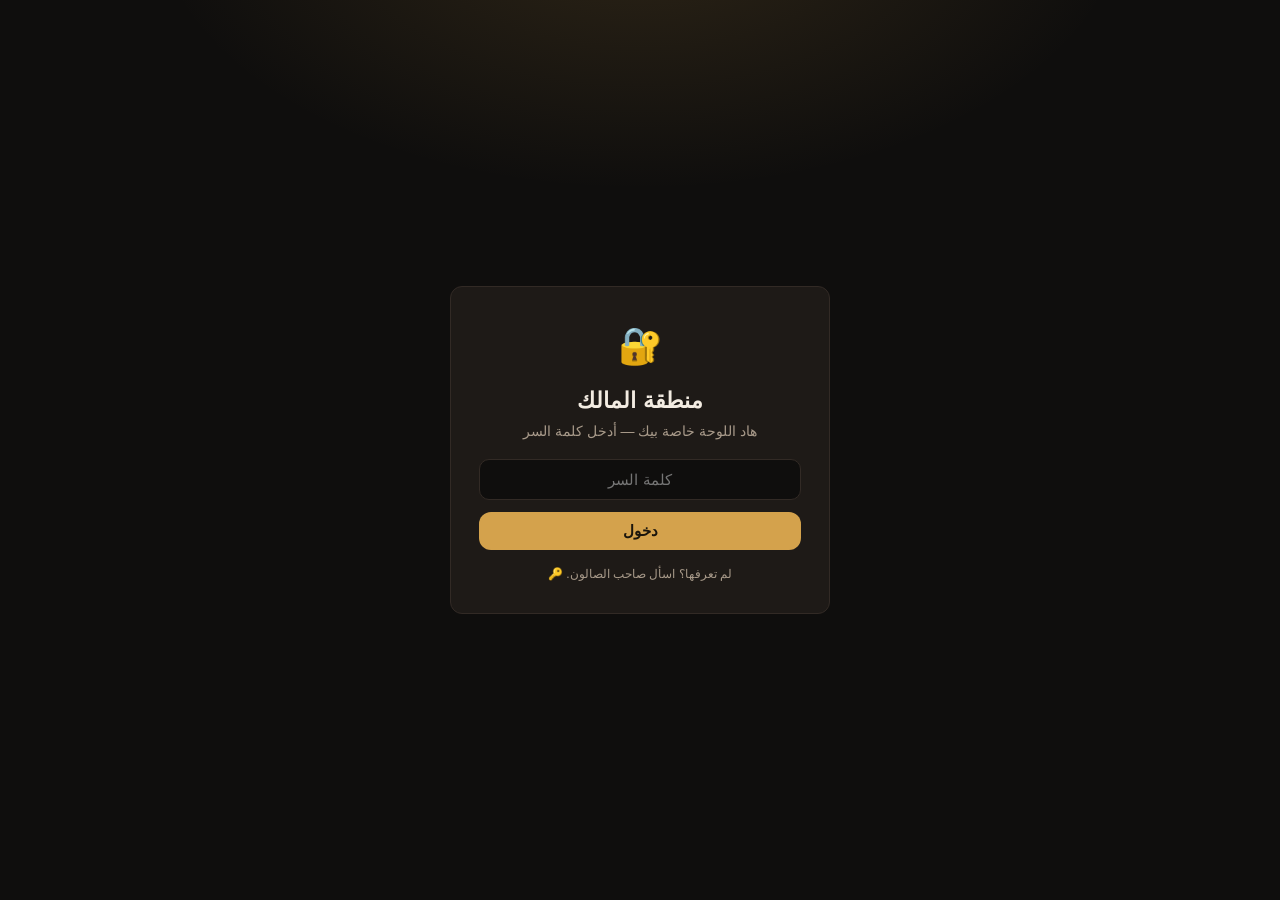
<file: admin.html>
<!DOCTYPE html>
<html lang="ar" dir="rtl">
<head>
  <meta charset="UTF-8">
  <meta name="viewport" content="width=device-width, initial-scale=1.0">
  <title>لوحة الإدارة — Barbero Taiib</title>
  <link rel="stylesheet" href="css/style.css">
  <link rel="icon" href="data:image/svg+xml,<svg xmlns='http://www.w3.org/2000/svg' viewBox='0 0 100 100'><text y='.9em' font-size='90'>🗂️</text></svg>">
</head>
<body>

<header>
  <div class="container nav">
    <div class="brand">🗂️ Barbero <span>Taiib</span> — الإدارة</div>
    <nav class="nav-links" id="adminNav" style="display:none;">
      <a href="index.html">الموقع</a>
      <a href="#" id="changePass">🔑 تغيير كلمة السر</a>
      <a href="#" id="logoutBtn">خروج</a>
    </nav>
  </div>
</header>

<!-- Login screen -->
<div class="login-screen" id="loginScreen">
  <div class="login-card form-card">
    <div style="text-align:center;margin-bottom:16px;">
      <div style="font-size:36px;">🔐</div>
      <h1 style="font-size:22px;margin-top:6px;">منطقة المالك</h1>
      <p style="color:var(--muted);font-size:14px;">هاد اللوحة خاصة بيك — أدخل كلمة السر</p>
    </div>
    <input id="loginPass" type="password" placeholder="كلمة السر" dir="ltr" style="text-align:center;">
    <button class="btn" id="loginBtn" style="width:100%;margin-top:12px;">دخول</button>
    <p id="loginErr" style="color:var(--red);font-size:13px;margin-top:10px;text-align:center;"></p>
    <p style="font-size:12px;color:var(--muted);text-align:center;margin-top:14px;">لم تعرفها؟ اسأل صاحب الصالون. 🔑</p>
  </div>
</div>

<main class="container" id="adminMain" style="display:none;">
  <div class="tabs" id="tabs">
    <button class="tab active" data-tab="requests">📋 الطلبات</button>
    <button class="tab" data-tab="services">💰 الخدمات والأسعار</button>
    <button class="tab" data-tab="gallery">📸 الصور</button>
  </div>

  <!-- ============ TAB: Requests ============ -->
  <section class="tab-panel active" id="tab-requests">
    <div class="admin-head">
      <h1>طلبات الحجز</h1>
      <div class="stats" id="stats">
        <div class="stat"><div class="num" id="cTotal">0</div><div class="lbl">الكل</div></div>
        <div class="stat"><div class="num" id="cPending">0</div><div class="lbl">قيد الانتظار</div></div>
        <div class="stat"><div class="num" id="cConfirmed">0</div><div class="lbl">مؤكد</div></div>
        <div class="stat"><div class="num" id="cCompleted">0</div><div class="lbl">مكتمل</div></div>
        <div class="stat"><div class="num" id="cCancelled">0</div><div class="lbl">ملغي</div></div>
      </div>
    </div>

    <div class="filters">
      <input class="search-box" id="search" type="search" placeholder="بحث بالاسم أو رقم الهاتف...">
      <select id="filterStatus">
        <option value="">كل الحالات</option>
        <option value="Pending">قيد الانتظار</option>
        <option value="Confirmed">مؤكد</option>
        <option value="Completed">مكتمل</option>
        <option value="Cancelled">ملغي</option>
      </select>
      <label style="display:flex;align-items:center;gap:6px;font-size:13px;">
        <input type="checkbox" id="autoWa" checked> فتح واتساب تلقائياً عند تغيير الحالة
      </label>
      <button class="btn ghost btn-sm" id="eraseAll" style="margin-right:auto;">🗑 مسح الكل</button>
    </div>

    <div class="table-wrap">
      <table>
        <thead>
          <tr>
            <th>رقم الطلب</th>
            <th>الاسم</th>
            <th>رقم الهاتف</th>
            <th>الخدمة</th>
            <th>التاريخ والوقت</th>
            <th>الحالة</th>
            <th>الإجراءات</th>
          </tr>
        </thead>
        <tbody id="ordersBody">
          <tr class="empty"><td colspan="7">لا توجد طلبات بعد.</td></tr>
        </tbody>
      </table>
    </div>
  </section>

  <!-- ============ TAB: Services & Prices ============ -->
  <section class="tab-panel" id="tab-services">
    <h2>الخدمات والأسعار</h2>
    <p style="color:var(--muted);margin-bottom:16px;">
      💰 عدّل الأسعار والصور هنا، ومبعد عافط "حفظ" — التغييرات كيظهرو على الصفحة الرئيسية فوراً.
    </p>
    <div class="table-wrap">
      <table>
        <thead>
          <tr><th>الخدمة</th><th>الاسم المعروض</th><th>السعر</th><th>رابط الصورة</th></tr>
        </thead>
        <tbody id="servicesBody"></tbody>
      </table>
    </div>
    <div style="margin-top:16px;display:flex;gap:10px;flex-wrap:wrap;">
      <button class="btn btn-green" id="saveServices">💾 حفظ الخدمات والأسعار</button>
      <button class="btn ghost" id="resetServices">↩️ الرجوع للأسعار الافتراضية</button>
      <span id="servicesMsg" style="color:var(--green);font-size:13px;align-self:center;"></span>
    </div>
  </section>

  <!-- ============ TAB: Gallery ============ -->
  <section class="tab-panel" id="tab-gallery">
    <h2>معرض الصور (ديالك)</h2>
    <p style="color:var(--muted);margin-bottom:16px;">
      📸 ناشر تصاور ديالك ب 2 طرق: بواسطة <b>رابط صورة</b> (أفضل) ولا رفع ملف من الحاسوب. فور الحفظ، كيظهرو في قسم "من داخل الصالون" فالصفحة الرئيسية.
    </p>

    <div class="form-card" style="max-width:none;">
      <div style="display:grid;grid-template-columns:1fr 1fr;gap:20px;" class="gal-forms">
        <div>
          <label for="galUrl">إضافة برابط (URL) 📎</label>
          <input id="galUrl" type="url" placeholder="https://.../photo.jpg">
          <input id="galTitle" type="text" placeholder="العنوان (اختياري)" style="margin-top:8px;">
          <button class="btn" id="addGalUrl" style="width:100%;margin-top:10px;">+ إضافة للصفحة</button>
        </div>
        <div>
          <label for="galFile">رفع من الحاسوب 📁</label>
          <input id="galFile" type="file" accept="image/*">
          <input id="galFileTitle" type="text" placeholder="العنوان (اختياري)" style="margin-top:8px;">
          <button class="btn" id="addGalFile" style="width:100%;margin-top:10px;">+ رفع الصورة</button>
        </div>
      </div>
      <p class="form-note" style="font-size:12px;">⚠️ الصور المرفوعة كيتبّعو فالمتصفح (localStorage). صور يافعة كثر من ~1MB قد ما تبقاوش. ربط الصور عبر URL أنسب للجبال.</p>
    </div>

    <div class="gallery-grid" id="galAdminGrid" style="margin-top:22px;"></div>
  </section>
</main>

<script src="js/store.js"></script>
<script src="js/admin.js"></script>
</body>
</html>
</file>
<file: css/style.css>
:root {
  --bg: #0f0e0d;
  --bg-2: #171412;
  --card: #1e1a17;
  --line: #322a25;
  --gold: #d4a24c;
  --gold-2: #b8862e;
  --text: #f3ece2;
  --muted: #a89a8a;
  --green: #3aa56b;
  --red: #d9534f;
  --blue: #4a90d9;
  --radius: 12px;
}

* { box-sizing: border-box; margin: 0; padding: 0; }

html { scroll-behavior: smooth; }

body {
  font-family: "Cairo", "Segoe UI", "Tahoma", "Arial", sans-serif;
  background: var(--bg);
  color: var(--text);
  line-height: 1.7;
}

a { color: var(--gold); text-decoration: none; }
a:hover { text-decoration: underline; }

.container { max-width: 1080px; margin: 0 auto; padding: 0 20px; }

/* ---------- Header ---------- */
header {
  background: var(--bg-2);
  border-bottom: 1px solid var(--line);
  position: sticky; top: 0; z-index: 10;
}
.nav { display: flex; align-items: center; justify-content: space-between; padding: 14px 0; }
.brand { font-size: 20px; font-weight: 800; letter-spacing: .5px; }
.brand span { color: var(--gold); }
.nav-links { display: flex; gap: 20px; align-items: center; }
.nav-links a { color: var(--text); font-size: 15px; }
.nav-links a:hover { color: var(--gold); }
.nav-links a.btn { color: #1a150c; }

/* ---------- Buttons ---------- */
.btn {
  display: inline-block; padding: 10px 20px; border-radius: var(--radius);
  background: var(--gold); color: #1a150c; font-weight: 700; border: none;
  cursor: pointer; font-size: 15px; transition: .2s;
}
.btn:hover { background: var(--gold-2); text-decoration: none; }
.btn.ghost { background: transparent; border: 1px solid var(--gold); color: var(--gold); }
.btn.ghost:hover { background: rgba(212,162,76,.12); }
.btn-green { background: var(--green); color: #fff; }
.btn-red { background: var(--red); color: #fff; }
.btn-blue { background: var(--blue); color: #fff; }
.btn-sm { padding: 6px 12px; font-size: 13px; border-radius: 8px; }

/* ---------- Hero ---------- */
.hero {
  position: relative; text-align: center; padding: 150px 20px 130px; overflow: hidden;
}
.hero-bg {
  position: absolute; inset: 0; background-size: cover; background-position: center;
  transform: scale(1.05); z-index: 0;
}
.hero-overlay {
  position: absolute; inset: 0; z-index: 1;
  background: linear-gradient(180deg, rgba(15,14,13,.82) 0%, rgba(15,14,13,.55) 45%, var(--bg) 100%);
}
.hero-content { position: relative; z-index: 2; }
.hero h1 { font-size: 52px; line-height: 1.25; margin-bottom: 14px; text-shadow: 0 2px 20px rgba(0,0,0,.5); }
.hero h1 .gold { color: var(--gold); }
.hero p { color: var(--muted); font-size: 18px; max-width: 620px; margin: 0 auto 30px; }
.hero-actions { display: flex; gap: 14px; justify-content: center; flex-wrap: wrap; }
.hero-badges { display: flex; gap: 12px; justify-content: center; flex-wrap: wrap; margin-top: 34px; }
.hero-badges span {
  background: rgba(15,14,13,.6); border: 1px solid rgba(212,162,76,.35); color: var(--text);
  padding: 8px 16px; border-radius: 999px; font-size: 13px; backdrop-filter: blur(4px);
}

.pill { display: inline-block; padding: 6px 14px; border-radius: 999px; background: rgba(212,162,76,.12); color: var(--gold); font-size: 13px; margin-bottom: 18px; border: 1px solid rgba(212,162,76,.3); }

/* ---------- Features strip ---------- */
.features { display: grid; grid-template-columns: repeat(auto-fit, minmax(220px, 1fr)); gap: 20px; }
.feature { background: var(--card); border: 1px solid var(--line); border-radius: var(--radius); padding: 24px; text-align: center; }
.feature .icon { font-size: 30px; }
.feature h3 { font-size: 16px; margin: 10px 0 6px; }
.feature p { color: var(--muted); font-size: 14px; margin: 0; }

/* ---------- Sections ---------- */
.section { padding: 60px 0; }
.section.alt { background: var(--bg-2); }
.section-title { font-size: 28px; text-align: center; margin-bottom: 8px; }
.section-sub { text-align: center; color: var(--muted); margin-bottom: 36px; margin-top: -6px; }

/* ---------- Services ---------- */
.services-grid {
  display: grid; grid-template-columns: repeat(auto-fit, minmax(230px, 1fr)); gap: 20px;
}
.service {
  background: var(--card); border: 1px solid var(--line); border-radius: var(--radius);
  overflow: hidden; transition: .25s;
}
.service:hover { transform: translateY(-4px); border-color: var(--gold); box-shadow: 0 14px 34px rgba(0,0,0,.45); }
.service .s-img { height: 170px; width: 100%; object-fit: cover; display: block; }
.img-fallback { background: linear-gradient(135deg, #322a25, #171412); }
.service .s-body { padding: 18px 20px; }
.service h3 { margin: 0 0 6px; font-size: 17px; }
.service .price { color: var(--gold); font-weight: 700; font-size: 18px; }
.service .s-tag { display: inline-block; margin-top: 10px; font-size: 12px; color: var(--muted); }

/* ---------- Gallery ---------- */
.gallery-grid { display: grid; grid-template-columns: 1fr 1fr; gap: 20px; }
.g-item { margin: 0; position: relative; border-radius: var(--radius); overflow: hidden; border: 1px solid var(--line); }
.g-wide { grid-column: span 1; }
.gallery-grid .g-item:first-child { grid-column: 1 / -1; }
.g-item img { width: 100%; height: 300px; object-fit: cover; display: block; transition: .4s; }
.g-item:hover img { transform: scale(1.05); }
.g-item figcaption {
  position: absolute; bottom: 0; right: 0; left: 0; padding: 34px 16px 12px; text-align: right;
  background: linear-gradient(0deg, rgba(0,0,0,.75), transparent); font-size: 14px; font-weight: 600;
}

/* ---------- CTA band ---------- */
.cta-band {
  background: linear-gradient(120deg, var(--gold-2), var(--gold));
  color: #1a150c; text-align: center; padding: 60px 20px;
}
.cta-band h2 { font-size: 30px; margin-bottom: 8px; }
.cta-band p { font-size: 17px; margin-bottom: 24px; }

/* ---------- Booking form ---------- */
.form-card {
  background: var(--card); border: 1px solid var(--line); border-radius: var(--radius);
  padding: 28px; max-width: 560px; margin: 0 auto;
}
.form-grid { display: grid; grid-template-columns: 1fr; gap: 14px; }
.form-row-2 { display: grid; grid-template-columns: 1fr 1fr; gap: 14px; }
label { font-size: 14px; color: var(--muted); display: block; margin-bottom: 6px; }
input, select {
  width: 100%; padding: 11px 14px; border-radius: 10px; border: 1px solid var(--line);
  background: var(--bg); color: var(--text); font-size: 15px; font-family: inherit;
}
input:focus, select:focus { outline: none; border-color: var(--gold); }
.phone-hint { font-size: 12px; color: var(--muted); margin-top: 6px; }
.form-note { font-size: 13px; color: var(--muted); margin-top: 12px; text-align: center; }

/* ---------- Map ---------- */
.map-frame {
  margin-top: 28px; border-radius: var(--radius); overflow: hidden; border: 1px solid var(--line);
  box-shadow: 0 14px 34px rgba(0,0,0,.4); background: var(--card); line-height: 0;
}
.map-frame iframe { width: 100%; height: 340px; border: 0; display: block; }

/* ---------- Floating WhatsApp ---------- */
.wa-float {
  position: fixed; bottom: 22px; left: 22px; z-index: 40;
  background: #25D366; color: #fff; border-radius: 50%; width: 58px; height: 58px;
  display: flex; align-items: center; justify-content: center; font-size: 30px;
  box-shadow: 0 8px 24px rgba(37,211,102,.45); transition: .2s; text-decoration: none;
}
.wa-float:hover { transform: scale(1.08); background: #1ebe5b; text-decoration: none; }
.wa-float::after {
  content: ""; position: absolute; inset: -6px; border-radius: 50%;
  border: 2px solid rgba(37,211,102,.5); animation: wa-pulse 2s infinite;
}
@keyframes wa-pulse { 0% { transform: scale(.85); opacity: 1; } 100% { transform: scale(1.3); opacity: 0; } }

/* ---------- Back to top ---------- */
.back-top {
  position: fixed; bottom: 24px; right: 22px; z-index: 40;
  background: var(--gold); color: #1a150c; width: 46px; height: 46px; border-radius: 12px;
  display: flex; align-items: center; justify-content: center; font-size: 20px; cursor: pointer;
  opacity: 0; pointer-events: none; transition: .25s; border: none;
}
.back-top.show { opacity: 1; pointer-events: auto; }
.back-top:hover { background: var(--gold-2); }

/* ---------- Footer ---------- */
.footer-grid { display: grid; grid-template-columns: 2fr 1fr 1fr; gap: 30px; text-align: right; padding: 40px 0 10px; }
.footer-grid h4 { color: var(--gold); margin-bottom: 12px; font-size: 16px; }
.footer-grid ul { list-style: none; padding: 0; margin: 0; }
.footer-grid li { margin-bottom: 8px; }
.footer-grid li a { color: var(--muted); }
.footer-grid li a:hover { color: var(--gold); text-decoration: none; }
.footer-bottom { border-top: 1px solid var(--line); margin-top: 24px; padding: 16px 0; }

/* ---------- Toast ---------- */
.toast {
  position: fixed; bottom: 24px; left: 50%; transform: translateX(-50%);
  background: var(--card); border: 1px solid var(--green); color: var(--text);
  padding: 14px 22px; border-radius: 12px; box-shadow: 0 10px 30px rgba(0,0,0,.5);
  opacity: 0; pointer-events: none; transition: .3s; z-index: 50; max-width: 92vw; text-align: center; font-size: 14px;
}
.toast.show { opacity: 1; pointer-events: auto; }
.toast .wa-btn { margin-top: 10px; }

/* ---------- Info cards ---------- */
.info-grid { display: grid; grid-template-columns: repeat(auto-fit, minmax(240px, 1fr)); gap: 18px; }
.info {
  background: var(--card); border: 1px solid var(--line); border-radius: var(--radius);
  padding: 22px; text-align: center;
}
.info .icon { font-size: 26px; }
.info h3 { font-size: 16px; margin: 10px 0 6px; }
.info p { color: var(--muted); font-size: 14px; }

/* ---------- Admin ---------- */
.admin-head { display: flex; align-items: center; justify-content: space-between; gap: 14px; flex-wrap: wrap; padding: 18px 0; }
.stats { display: flex; gap: 14px; flex-wrap: wrap; }
.stat { background: var(--card); border: 1px solid var(--line); border-radius: 10px; padding: 12px 18px; text-align: center; min-width: 110px; }
.stat .num { font-size: 24px; font-weight: 800; color: var(--gold); }
.stat .lbl { font-size: 12px; color: var(--muted); }

.table-wrap { overflow-x: auto; background: var(--card); border: 1px solid var(--line); border-radius: var(--radius); }
table { width: 100%; border-collapse: collapse; min-width: 900px; }
thead { background: var(--bg-2); }
th, td { padding: 12px 14px; text-align: right; border-bottom: 1px solid var(--line); font-size: 14px; vertical-align: middle; }
th { color: var(--muted); font-weight: 600; font-size: 13px; white-space: nowrap; }
tbody tr:hover { background: rgba(212,162,76,.05); }
td.ltr { direction: ltr; text-align: left; }

.status { display: inline-block; padding: 4px 12px; border-radius: 999px; font-size: 12px; font-weight: 700; white-space: nowrap; }
.st-pending { background: rgba(212,162,76,.15); color: var(--gold); }
.st-confirmed { background: rgba(58,165,107,.15); color: var(--green); }
.st-completed { background: rgba(74,144,217,.15); color: var(--blue); }
.st-cancelled { background: rgba(217,83,79,.15); color: var(--red); }

.actions { display: flex; gap: 8px; justify-content: flex-end; align-items: center; flex-wrap: wrap; }
.actions button { white-space: nowrap; }
.row-actions { display: flex; gap: 6px; justify-content: flex-end; flex-wrap: wrap; }
.select-status {
  width: auto; padding: 6px 8px; font-size: 13px; border-radius: 8px;
}

.empty { text-align: center; padding: 40px; color: var(--muted); }

/* ---------- Login screen ---------- */
.login-screen {
  position: fixed; inset: 0; z-index: 60;
  display: flex; align-items: center; justify-content: center; padding: 20px;
  background: radial-gradient(700px 400px at 50% -10%, rgba(212,162,76,.16), transparent 70%), var(--bg);
}
.login-card { width: 100%; max-width: 380px; }

/* ---------- Admin tabs ---------- */
.tabs { display: flex; gap: 8px; padding: 20px 0 6px; flex-wrap: wrap; }
.tab {
  padding: 10px 20px; border-radius: 10px; border: 1px solid var(--line); background: var(--card);
  color: var(--muted); font-size: 15px; font-weight: 700; cursor: pointer; transition: .2s; font-family: inherit;
}
.tab:hover { border-color: var(--gold); color: var(--text); }
.tab.active { background: var(--gold); color: #1a150c; border-color: var(--gold); }
.tab-panel { display: none; padding-top: 10px; }
.tab-panel.active { display: block; }

/* gallery admin items */
.g-item .g-del {
  position: absolute; top: 10px; left: 10px; z-index: 3;
  background: rgba(217,83,79,.9); color: #fff; border: none; border-radius: 8px;
  width: 34px; height: 34px; font-size: 16px; cursor: pointer; opacity: 0; transition: .2s;
}
.g-item:hover .g-del { opacity: 1; }
.filters { display: flex; gap: 10px; flex-wrap: wrap; align-items: center; padding: 4px 0 18px; }
.filters select, .filters input { width: auto; }
.search-box { min-width: 200px; }

footer { border-top: 1px solid var(--line); background: var(--bg-2); color: var(--muted); font-size: 13px; }

@media (max-width: 600px) {
  .form-row-2 { grid-template-columns: 1fr; }
  .hero h1 { font-size: 34px; }
  .hero { padding: 110px 20px 100px; }
  .nav-links a { font-size: 13px; }
  .gallery-grid { grid-template-columns: 1fr; }
  .g-item img { height: 220px; }
  .footer-grid { grid-template-columns: 1fr; gap: 20px; }
}
</file>
